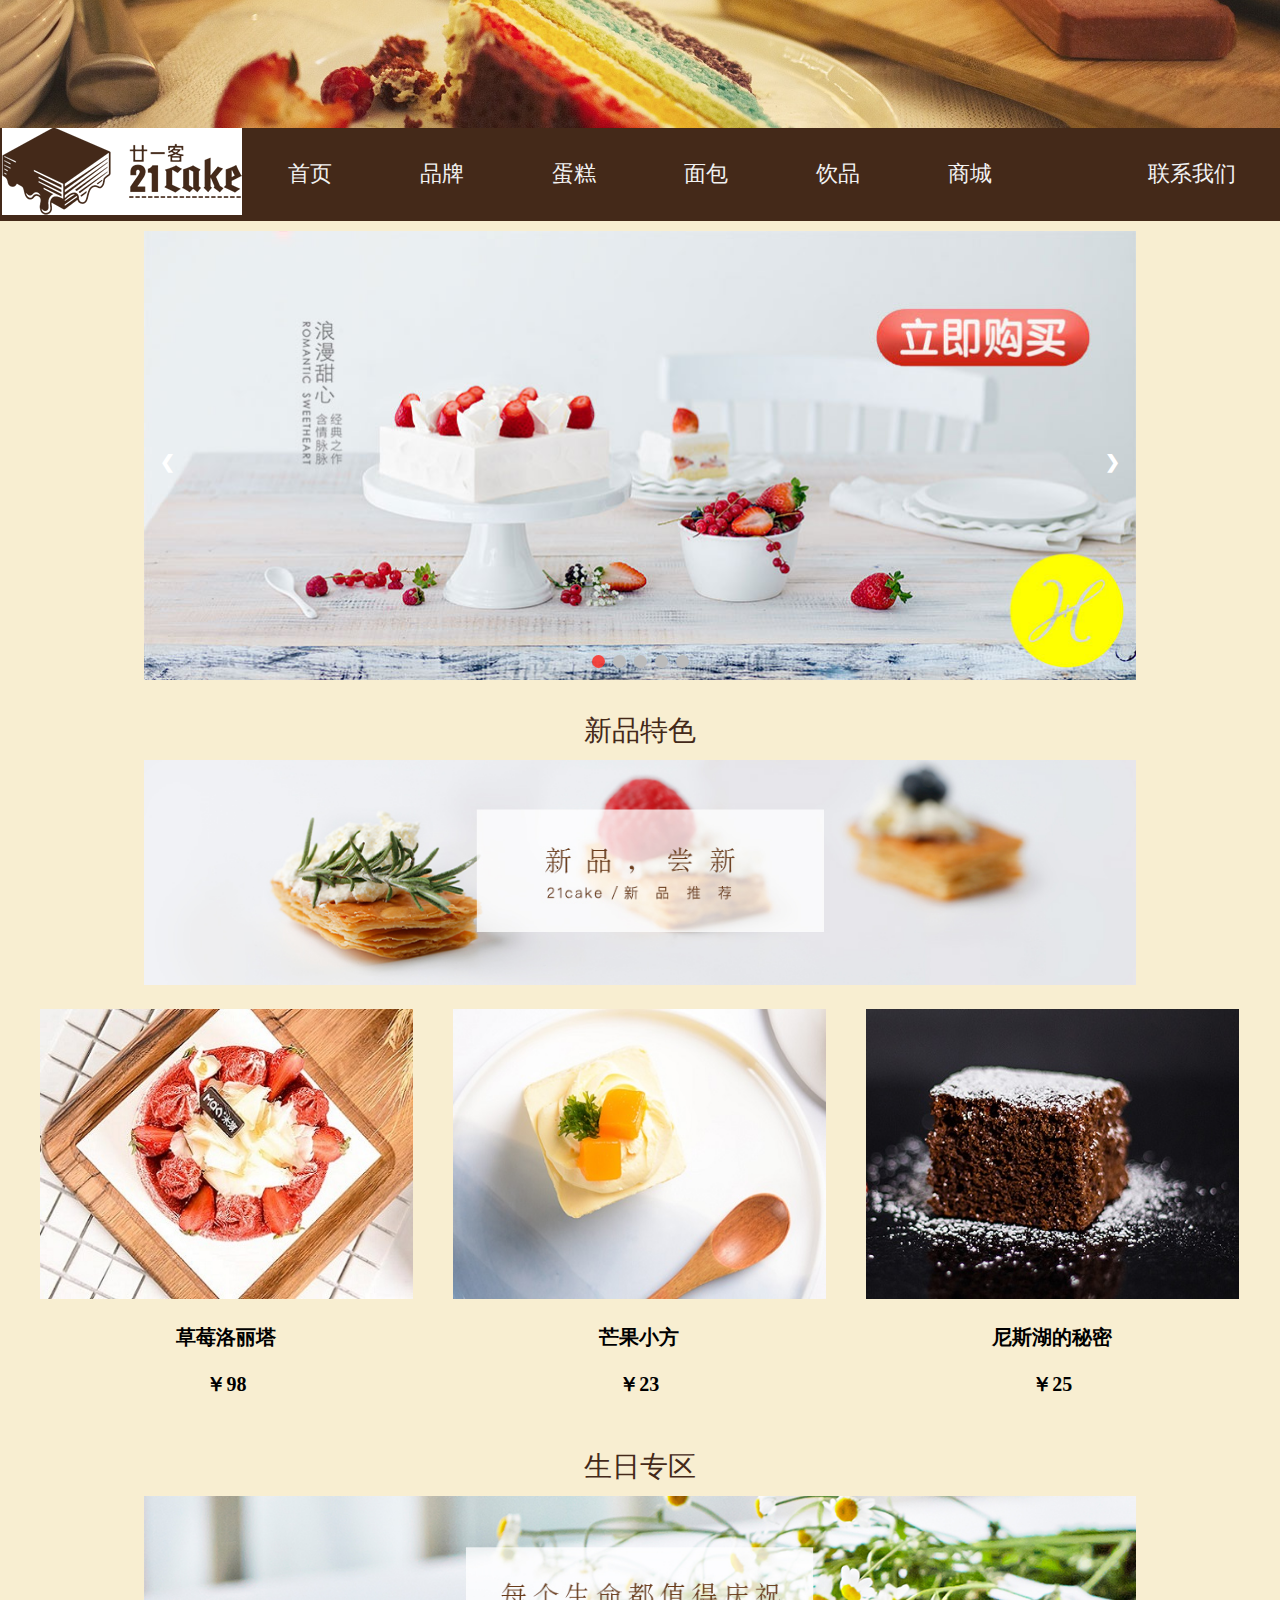
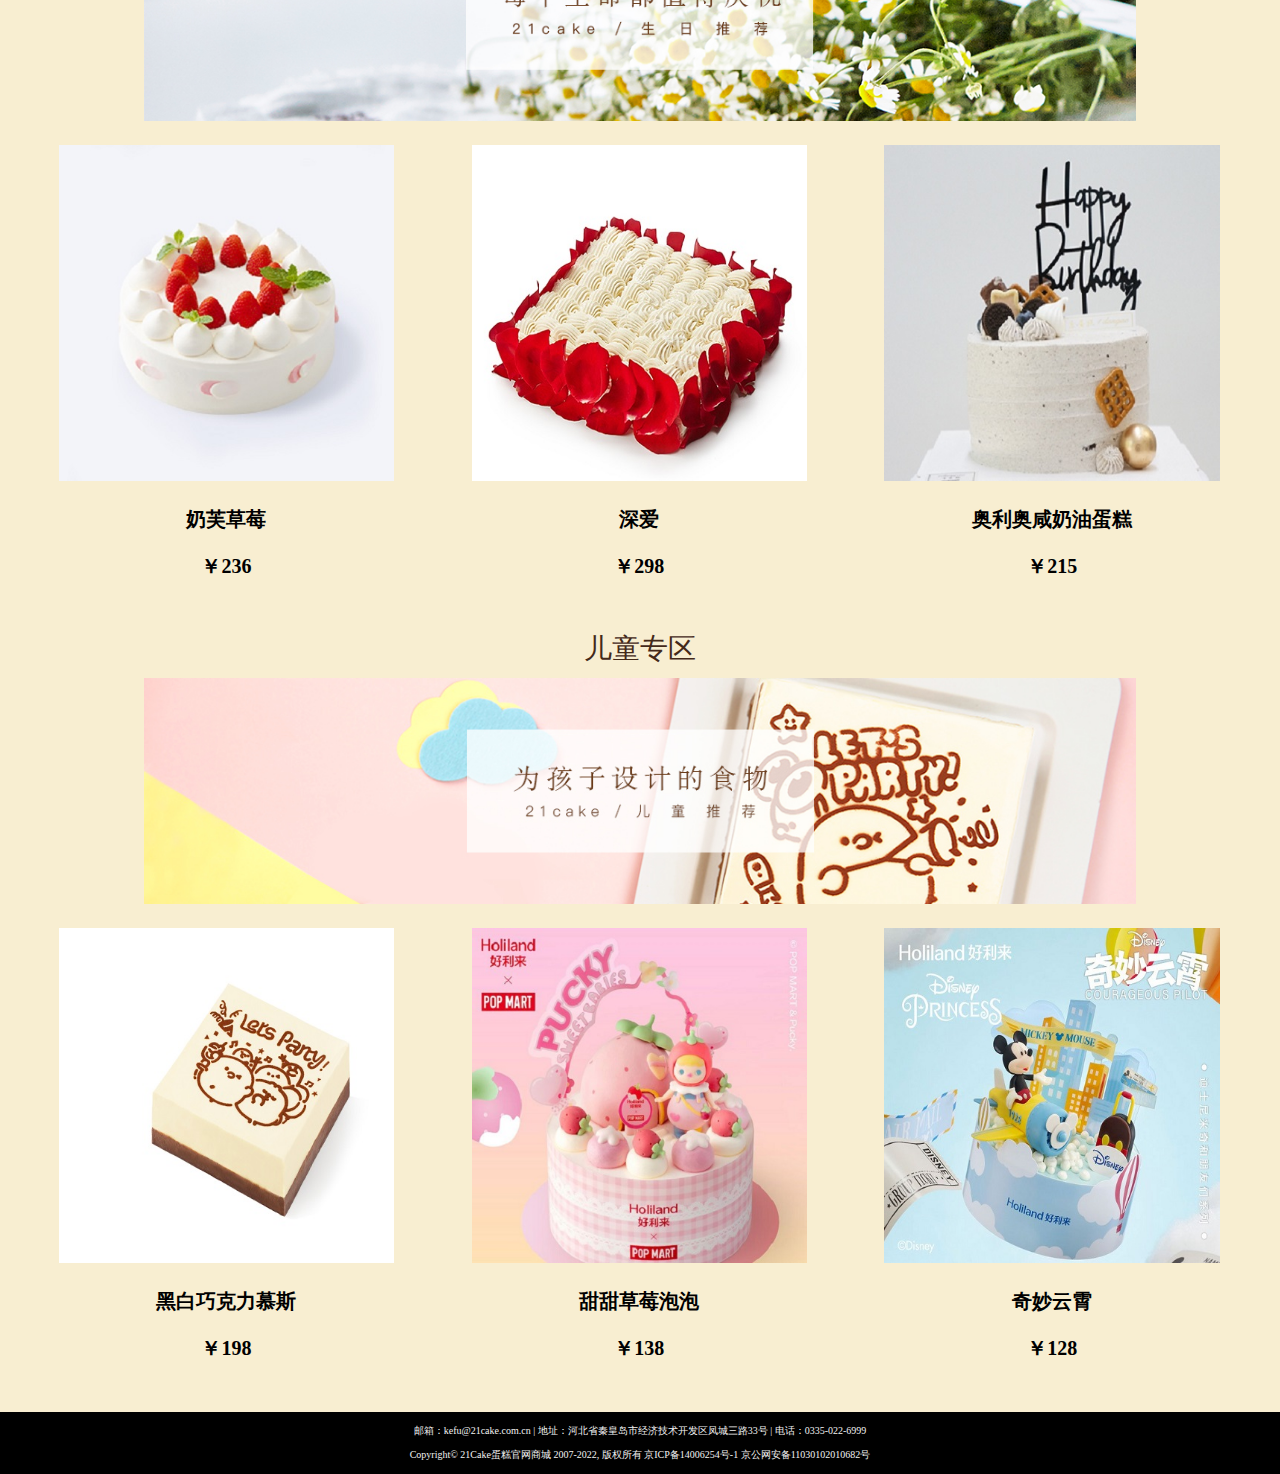
<file: src/index.html>
<!DOCTYPE html>
<html>
<head>
<meta charset="utf-8">
<title>21cake 首页</title>
<meta name="viewport" content="width=device-width, initial-scale=1">
<link rel="stylesheet" type="text/css" href="index.css">
</head>

<body>

<div class="header">
    <!--h1>头部区域</h1-->
    <img src="../img/banner0.jpg" style="width:100%;margin: -5px;">
</div>



<div class="topnav">

    <div style="float: left;">
    <a href="#"><img src="../img/logo.jpg" style=" margin: -36px -42px;"></a>
    </div>

    <div style="float: left;">
    <a href="#">首页</a>
    <a href="pinpai.html">品牌</a>
    <a href="dangao.html">蛋糕</a>
    <a href="mianbao.html">面包</a>
    <a href="yinpin.html">饮品</a>
    <a href="https://mall.jd.com/index-34002.html" target="_blank">商城</a>
    </div>

    <div style="float: right;">
    <a href="lianxi.html">联系我们</a>
    </div>
</div>
	


<div class="main">
 
    <div class="slideshow-container">  
        <div class="mySlides fade" >
            <img src="..\img\banner\111.jpg" style="width:100%">
        </div>

        <div class="mySlides fade" >
            <img src="..\img\banner\222.jpg" style="width:100%">
        </div>

        <div class="mySlides fade" >
            <img src="..\img\banner\333.jpg" style="width:100%">
        </div>

        <div class="mySlides fade" >
            <img src="..\img\banner\444.jpg" style="width:100%">
        </div>

        <div class="mySlides fade" >
            <img src="..\img\banner\555.jpg" style="width:100%">
        </div>

        <a class="prev" onclick="plusSlides(-1)">❮</a>
        <a class="next" onclick="plusSlides(1)">❯</a>
    </div>

    <div style="text-align:center">
        <span class="dot"></span>
        <span class="dot"></span>
        <span class="dot"></span>
        <span class="dot"></span>
        <span class="dot active"></span>
    </div>

    <script src="index.js"></script>

    
    <div class="bankuai">
        <a href="https://mall.jd.com/index-34002.html">新品特色</a>
    </div>
    <div class="tuli">
        <img src="..\img\newprdt\xinpin.jpg" style="width:100%">
    </div>

    <div class="prdtclmns">
        <ul class="price">
            <li><img src="..\img\newprdt\caomei.jpg" style="width:100%"></li>
            <li><p>草莓洛丽塔</p></li>
            <li><p>￥98</p></li>
         </ul>
    </div>

    <div class="prdtclmns">
        <ul class="price">
            <li><img src="..\img\newprdt\mangguo.jpg" style="width:100%"></li>
            <li><p>芒果小方</p></li>
            <li><p>￥23</p></li>
        </ul>
    </div>

    <div class="prdtclmns">
        <ul class="price">
            <li><img src="..\img\newprdt\heiqiao.jpg" style="width:100%"></li>
            <li><p>尼斯湖的秘密</p></li>
            <li><p>￥25</p></li>
        </ul>
    </div>
        

    <div class="bankuai">
        <a href="https://mall.jd.com/index-34002.html">生日专区</a>
    </div>
    <div class="tuli">
        <img src="..\img\birth\shengri.jpg" style="width:100%">
    </div>

    <div class="prdtclmns">
        <ul class="price">
            <li><img src="..\img\birth\naifu.jpg" style="width:90%"></li>
            <li><p>奶芙草莓</p></li>
            <li><p>￥236</p></li>
        </ul>
    </div>

    <div class="prdtclmns">
        <ul class="price">
            <li><img src="..\img\birth\shenai.jpg" style="width:90%"></li>
            <li><p>深爱</p></li>
            <li><p>￥298</p></li>
        </ul>
    </div>

    <div class="prdtclmns">
        <ul class="price">
            <li><img src="..\img\birth\aoliao.jpg" style="width:90%"></li>
            <li><p>奥利奥咸奶油蛋糕</p></li>
            <li><p>￥215</p></li>
        </ul>
    </div>

    
    <div class="bankuai">
        <a href="https://mall.jd.com/index-34002.html">儿童专区</a>
    </div>
    <div class="tuli">
        <img src="..\img\children\ertong.jpg" style="width:100%">
    </div>

    <div class="prdtclmns">
        <ul class="price">
            <li><img src="..\img\children\musi.jpg" style="width:90%"></li>
            <li><p>黑白巧克力慕斯</p></li>
            <li><p>￥198</p></li>
        </ul>
    </div>

    <div class="prdtclmns">
        <ul class="price">
            <li><img src="..\img\children\paopao.jpg" style="width:90%"></li>
            <li><p>甜甜草莓泡泡</p></li>
            <li><p>￥138</p></li>
        </ul>
    </div>

    <div class="prdtclmns">
        <ul class="price">
            <li><img src="..\img\children\miqi.jpg" style="width:90%"></li>
            <li><p>奇妙云霄</p></li>
            <li><p>￥128</p></li>
        </ul>
    </div>
    <div style="clear: both;"></div>

</div>
  


<div class="footer">
    <p>邮箱：kefu@21cake.com.cn    |   
        地址：河北省秦皇岛市经济技术开发区凤城三路33号    |   
        电话：0335-022-6999
    </p>
    <p>
        Copyright© 21Cake蛋糕官网商城 2007-2022, 版权所有
        <a href="https://beian.miit.gov.cn" target="_blank">京ICP备14006254号-1</a>
        <a href="https://www.beian.gov.cn/portal/registerSystemInfo?recordcode=11030102010682" target="_blank">京公网安备11030102010682号</a>    
    </p>

</div>
  
</body>
</html>
</file>
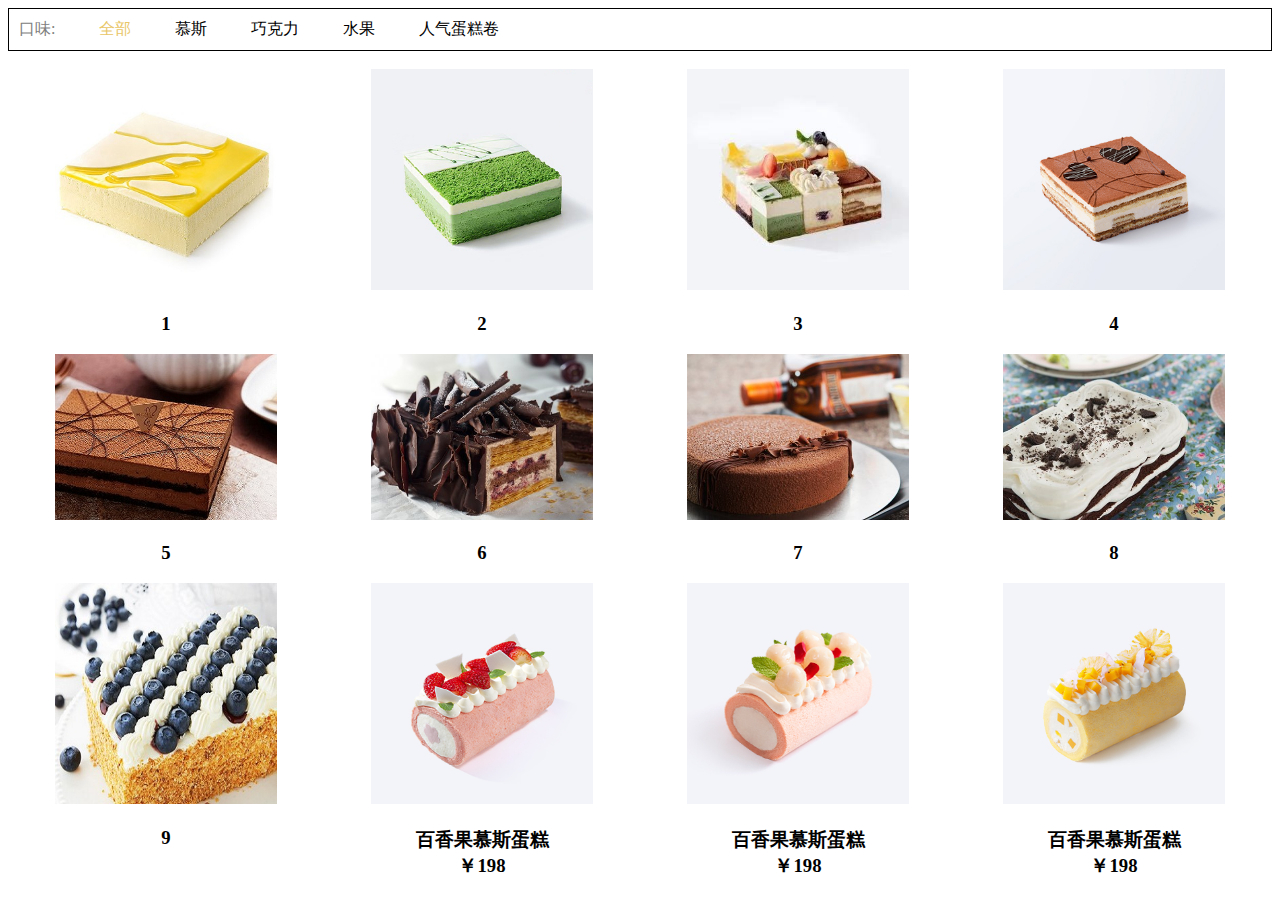
<file: src/box.html>
<!DOCTYPE html>
<html>
<head>
<meta charset="utf-8">
<title>21cake</title>
<meta name="viewport" content="width=device-width, initial-scale=1">
<link rel="stylesheet" type="text/css" href="box.css">

<script src="jquery-3.6.1.js"></script>
<script>
  $(document).ready(function(){
    $("#showAll").click(function(){
        $("div").show();
        $("a").attr("style","color:black");
        $("#showAll").attr("style","color:rgba(233, 198, 102)");
    });
    $("#Mus").click(function(){
        $(".mus").show();
        $(".chok, .frut, .cak").hide();
        $("a").attr("style","color:black");
        $("#Mus").attr("style","color:rgba(233, 198, 102)");
    });
    $("#Chok").click(function(){
      $(".chok").show();
      $(".mus, .frut, .cak").hide();
      $("a").attr("style","color:black");
      $("#Chok").attr("style","color:rgba(233, 198, 102)");
    });
    $("#Frut").click(function(){
        $(".frut").show();
        $(".chok, .mus, .cak").hide();
        $("a").attr("style","color:black");
        $("#Frut").attr("style","color:rgba(233, 198, 102)");
    });
    $("#Cak").click(function(){
        $(".cak").show();
        $(".chok, .frut, .mus").hide();
        $("a").attr("style","color:black");
        $("#Cak").attr("style","color:rgba(233, 198, 102)");
    });

  });
</script>

</head>


<body>

  <dl class="aa">
    <dt style="color:grey">口味:</dt>
    <dd>
      <a id="showAll" style="color:rgba(233, 198, 102)">全部</a>
    </dd>
    <dd>
      <a id="Mus">慕斯</a>
    </dd>
    <dd>
      <a id="Chok">巧克力</a>
    </dd>  
    <dd>
      <a id="Frut">水果</a>
    </dd>
    <dd>
      <a id="Cak">人气蛋糕卷</a>
    </dd>

  </dl>

      <br>
  
        <div class="mus clm">
            <img src="../img/dangao/musi/baixiangguo.jpg" style="width:70%">
            <h3>1</h3>
        </div>
        
 

        <div class="mus clm">
            <img src="../img/dangao/musi/cha.jpg" style="width:70%">
            <h3>2</h3>
        </div>


        <div class="mus clm">
            <img src="../img/dangao/musi/huanyou.jpg" style="width:70%">
            <h3>3</h3>
        </div>


        <div class="mus clm">
            <img src="../img/dangao/musi/tila.jpg" style="width:70%">
            <h3>4</h3>
        </div>



        <div class="chok clm">
            <img src="../img/dangao/qiaokeli/heilan.jpg" style="width:70%">
            <h3>5</h3>
        </div>


        <div class="chok clm">
            <img src="../img/dangao/qiaokeli/heisenlin.jpg" style="width:70%">
            <h3>6</h3>
        </div>


        <div class="chok clm">
            <img src="../img/dangao/qiaokeli/keke.jpg" style="width:70%">
            <h3>7</h3>
        </div>


        <div class="chok clm">
            <img src="../img/dangao/qiaokeli/tianshi.jpg" style="width:70%">
            <h3>8</h3>
        </div>



        <div class="frut clm">
            <img src="../img/dangao/shuiguo/lanmei.jpg" style="width:70%">
            <h3>9</h3>
        </div>

        <div class="cak clm">
          <img src="../img/dangao/juanjuan/chun.jpg"style="width:70%">
          <h3>百香果慕斯蛋糕<br>￥198</h3>
          
      </div>


      <div class="cak clm">
          <img src="../img/dangao/juanjuan/meigui.jpg" style="width:70%">
          <h3>百香果慕斯蛋糕<br>￥198</h3>
      </div>


      <div class="cak clm">
          <img src="../img/dangao/juanjuan/yang.jpg" style="width:70%">
          <h3>百香果慕斯蛋糕<br>￥198</h3>
      </div>
 




    
   
  
</body>
</html>
</file>
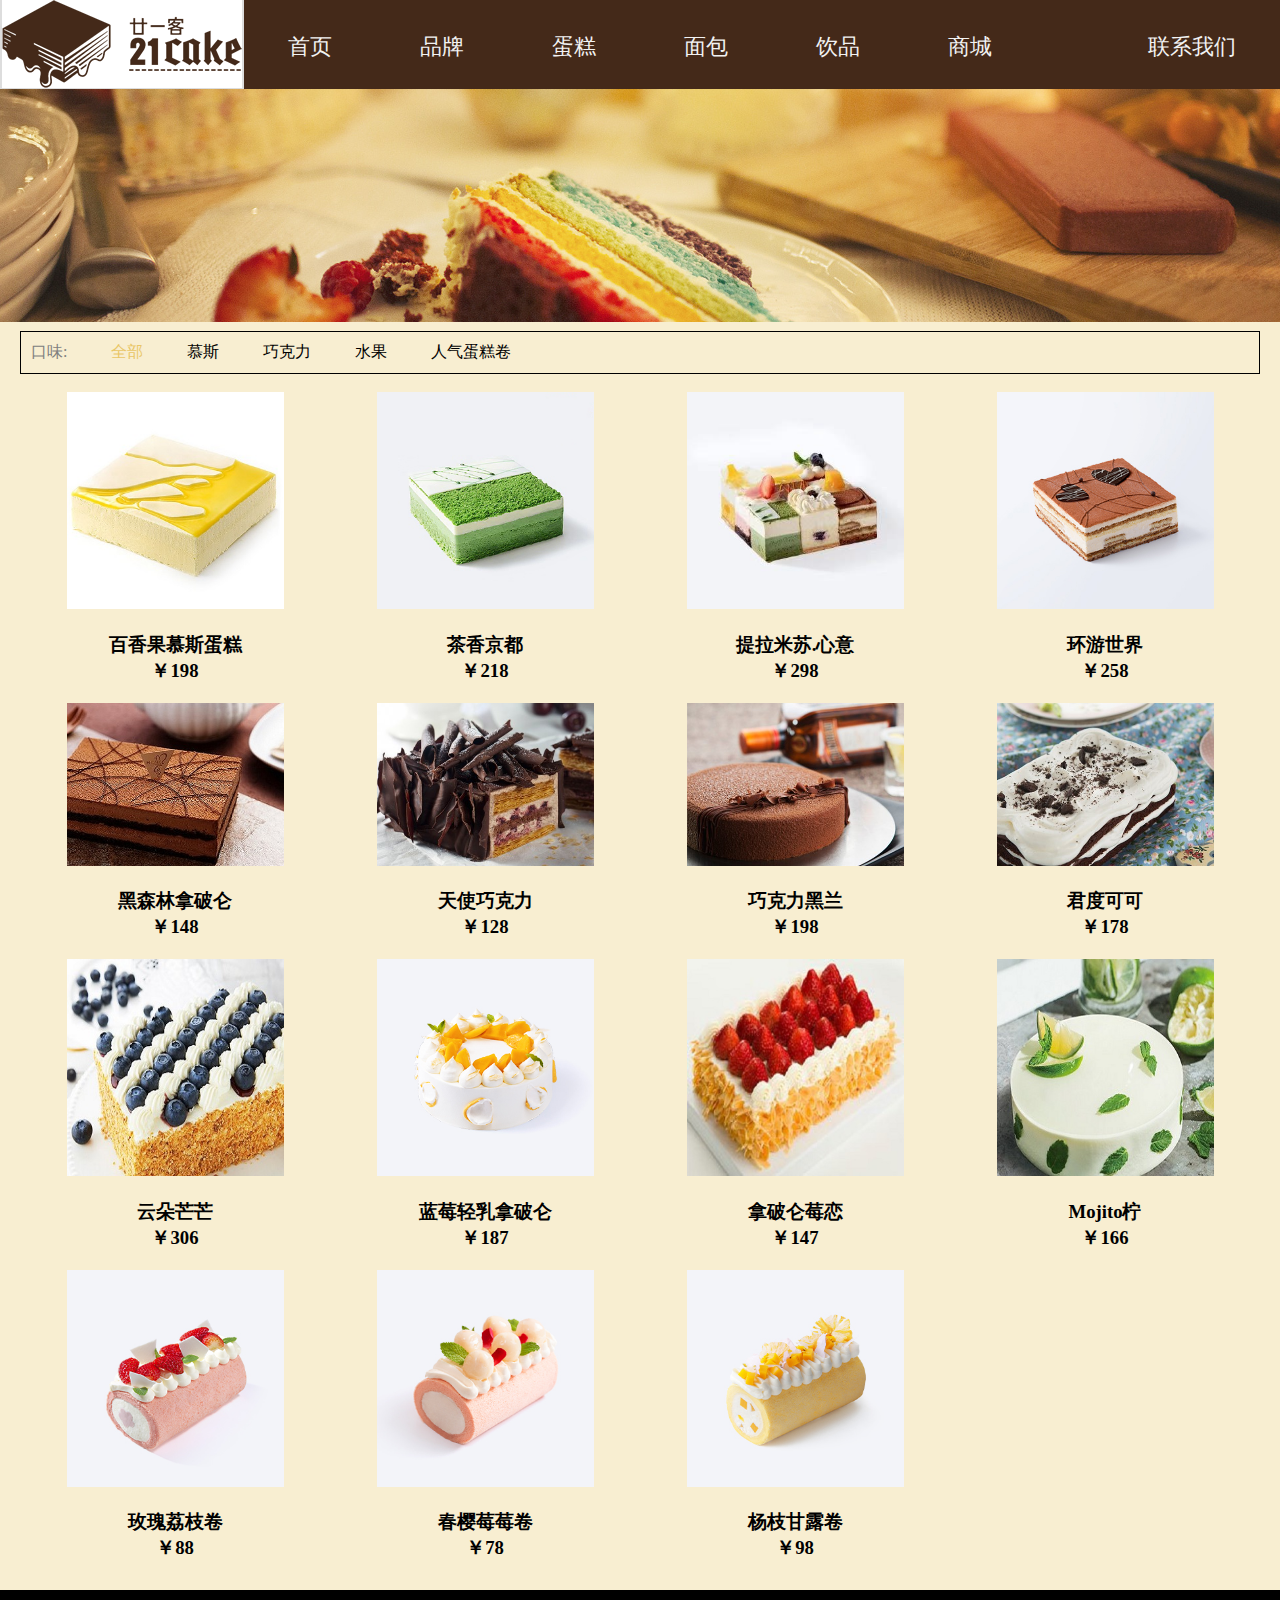
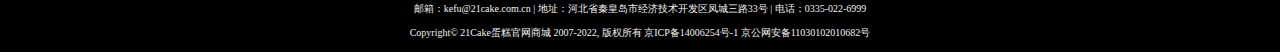
<file: src/dangao.html>
<!DOCTYPE html>
<html>
<head>
<meta charset="utf-8">
<title>21cake 蛋糕</title>
<meta name="viewport" content="width=device-width, initial-scale=1">
<link rel="stylesheet" type="text/css" href="index.css">

<script src="jquery-3.6.1.js"></script>
<script>
  $(document).ready(function(){
    $("#showAll").click(function(){
        $("div").show();
        $("#Mus,#Chok,#Frut,#Cak").attr("style","color:black");
        $("#showAll").attr("style","color:rgba(233, 198, 102)");
    });
    $("#Mus").click(function(){
        $(".mus").show();
        $(".chok, .frut, .cak").hide();
        $("#showAll,#Chok,#Frut,#Cak").attr("style","color:black");
        $("#Mus").attr("style","color:rgba(233, 198, 102)");
    });
    $("#Chok").click(function(){
      $(".chok").show();
      $(".mus, .frut, .cak").hide();
      $("#Mus,#showAll,#Frut,#Cak").attr("style","color:black");
      $("#Chok").attr("style","color:rgba(233, 198, 102)");
    });
    $("#Frut").click(function(){
        $(".frut").show();
        $(".chok, .mus, .cak").hide();
        $("#Mus,#Chok,#showAll,#Cak").attr("style","color:black");
        $("#Frut").attr("style","color:rgba(233, 198, 102)");
    });
    $("#Cak").click(function(){
        $(".cak").show();
        $(".chok, .frut, .mus").hide();
        $("#Mus,#Chok,#Frut,#showAll").attr("style","color:black");
        $("#Cak").attr("style","color:rgba(233, 198, 102)");
    });
  });
</script>
</head>

<body>
<div class="topnav">

    <div style="float: left;">
    <a href="index.html"><img src="../img/logo.jpg" style=" margin: -36px -42px;"></a>
    </div>

    <div style="float: left;">
    <a href="index.html">首页</a>
    <a href="pinpai.html">品牌</a>
    <a href="#">蛋糕</a>
    <a href="mianbao.html">面包</a>
    <a href="yinpin.html">饮品</a>
    <a href="https://mall.jd.com/index-34002.html" target="_blank">商城</a>
    </div>

    <div style="float: right;">
    <a href="lianxi.html">联系我们</a>
    </div>
</div>

<div class="header">
    <!--h1>头部区域</h1-->
    <img src="../img/banner.jpg" style="width:100%;margin: -5px;">
</div>	


<div class="main">
    <div class="dangao">
        <dl>
            <dt style="color:grey">口味:</dt>
            <dd>
              <a id="showAll" style="color:rgba(233, 198, 102)">全部</a>
            </dd>
            <dd>
              <a id="Mus">慕斯</a>
            </dd>
            <dd>
              <a id="Chok">巧克力</a>
            </dd>  
            <dd>
              <a id="Frut">水果</a>
            </dd>
            <dd>
              <a id="Cak">人气蛋糕卷</a>
            </dd>
        </dl>

        <br>
  
        <div class="mus clm">
            <img src="../img/dangao/musi/baixiangguo.jpg" style="width:70%">
            <h3>百香果慕斯蛋糕<br>￥198</h3>
        </div>
        <div class="mus clm">
            <img src="../img/dangao/musi/cha.jpg" style="width:70%">
            <h3>茶香京都<br>￥218</h3>
        </div>
        <div class="mus clm">
            <img src="../img/dangao/musi/huanyou.jpg" style="width:70%">
            <h3>提拉米苏.心意<br>￥298</h3>
        </div>
        <div class="mus clm">
            <img src="../img/dangao/musi/tila.jpg" style="width:70%">
            <h3>环游世界<br>￥258</h3>
        </div>

        <div class="chok clm">
            <img src="../img/dangao/qiaokeli/heilan.jpg" style="width:70%">
            <h3>黑森林拿破仑<br>￥148</h3>
        </div>
        <div class="chok clm">
            <img src="../img/dangao/qiaokeli/heisenlin.jpg" style="width:70%">
            <h3>天使巧克力<br>￥128</h3>
        </div>
        <div class="chok clm">
            <img src="../img/dangao/qiaokeli/keke.jpg" style="width:70%">
            <h3>巧克力黑兰<br>￥198</h3>
        </div>
        <div class="chok clm">
            <img src="../img/dangao/qiaokeli/tianshi.jpg" style="width:70%">
            <h3>君度可可<br>￥178</h3>
        </div>


        <div class="frut clm">
            <img src="../img/dangao/shuiguo/lanmei.jpg" style="width:70%">
            <h3>云朵芒芒<br>￥306</h3>
        </div>
        <div class="frut clm">
            <img src="../img/dangao/shuiguo/mang.jpg" style="width:70%">
            <h3>蓝莓轻乳拿破仑<br>￥187</h3>
        </div>
        <div class="frut clm">
            <img src="../img/dangao/shuiguo/mei.jpg" style="width:70%">
            <h3>拿破仑莓恋<br>￥147</h3>
        </div>
        <div class="frut clm">
            <img src="../img/dangao/shuiguo/ning.jpg" style="width:70%">
            <h3>Mojito柠<br>￥166</h3>
        </div>

        <div class="cak clm">
          <img src="../img/dangao/juanjuan/chun.jpg"style="width:70%">
          <h3>玫瑰荔枝卷<br>￥88</h3>       
      </div>
      <div class="cak clm">
          <img src="../img/dangao/juanjuan/meigui.jpg" style="width:70%">
          <h3>春樱莓莓卷<br>￥78</h3>
      </div>
      <div class="cak clm">
          <img src="../img/dangao/juanjuan/yang.jpg" style="width:70%">
          <h3>杨枝甘露卷<br>￥98</h3>
      </div>

      <div style="clear: both;"></div>
    

    </div>
</div>
  


<div class="footer">
    <p>邮箱：kefu@21cake.com.cn    |   
        地址：河北省秦皇岛市经济技术开发区凤城三路33号    |   
        电话：0335-022-6999
    </p>
    <p>
        Copyright© 21Cake蛋糕官网商城 2007-2022, 版权所有
        <a href="https://beian.miit.gov.cn" target="_blank">京ICP备14006254号-1</a>
        <a href="https://www.beian.gov.cn/portal/registerSystemInfo?recordcode=11030102010682" target="_blank">京公网安备11030102010682号</a>    
    </p>

</div>
  
</body>
</html>
</file>
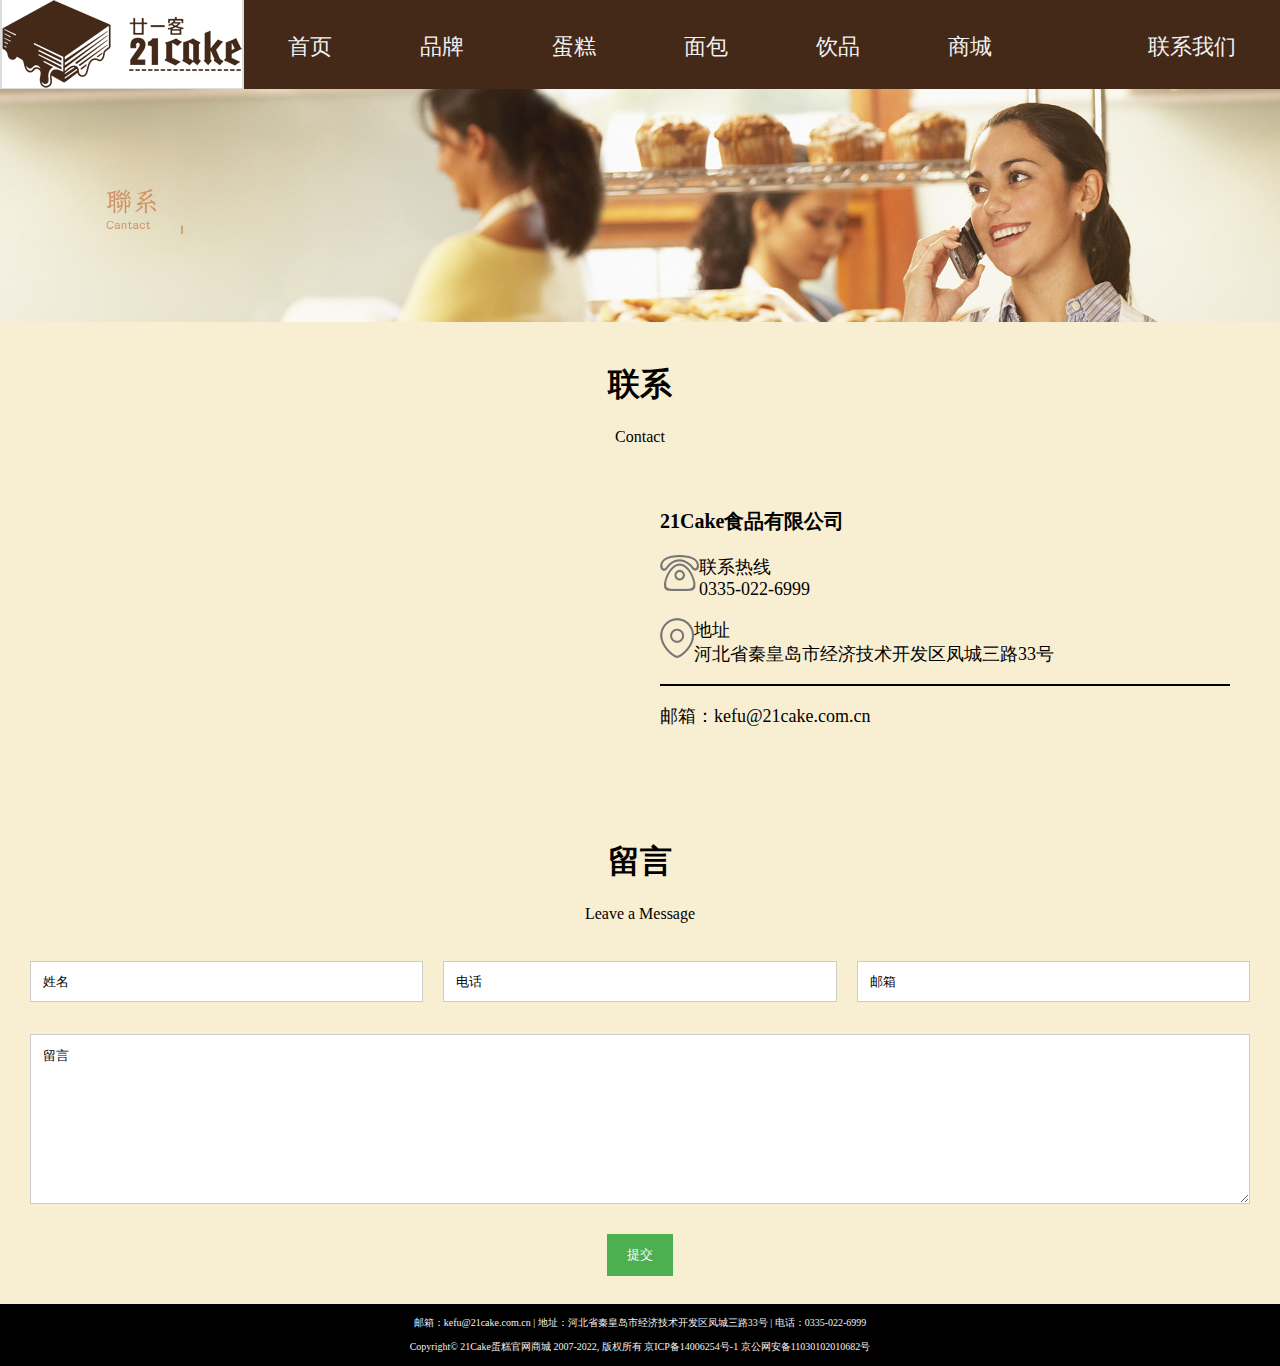
<file: src/lianxi.html>
<!DOCTYPE html>
<html>
<head>
<meta charset="utf-8">
<title>21cake 联系我们</title>
<meta name="viewport" content="width=device-width, initial-scale=1">
<link rel="stylesheet" type="text/css" href="index.css">
</head>

<body>
<div class="topnav">

    <div style="float: left;">
    <a href="index.html"><img src="../img/logo.jpg" style=" margin: -36px -42px;"></a>
    </div>

    <div style="float: left;">
    <a href="index.html">首页</a>
    <a href="pinpai.html">品牌</a>
    <a href="dangao.html">蛋糕</a>
    <a href="mianbao.html">面包</a>
    <a href="yinpin.html">饮品</a>
    <a href="https://mall.jd.com/index-34002.html" target="_blank">商城</a>
    </div>

    <div style="float: right;">
    <a href="#">联系我们</a>
    </div>
</div>

<div class="header">
    <!--h1>头部区域</h1-->
    <img src="../img/banner2.jpg" style="width:100%;margin: -5px;">
</div>	


<div class="main">

    <div class="containerlx">
        <div style="text-align:center">
          <h1>联系</h1>
          <p>Contact</p>
        </div>
        <div class="rowlx">
            <div class="columnlx">
                <div id="allmap" style="width: 100%;height: 300px;"></div>
                <!-- 加载地图JSAPI脚本 -->
                <script src="https://webapi.amap.com/maps?v=2.0&key=662e10c2d7072014748c7b253e4394d5"></script>
                <script>
                  var map = new AMap.Map('allmap', {
                  viewMode: '2D', // 默认使用 2D 模式，如果希望使用带有俯仰角的 3D 模式，请设置 viewMode: '3D',
                  zoom:14.5, //初始化地图层级
                  center: [119.548598,39.923731] //初始化地图中心点
                  });
                </script>
            </div>
  
            <div class="columnlx" style="font-size: 18px">
                <p style="font-size: 20px"><b>21Cake食品有限公司</b></p>
                <div>
                    <img src="../img/lianxi/icon1.jpg" style="float: left;">
                    <p>联系热线<br>0335-022-6999</p>
                </div>
                <div >
                    <img src="../img/lianxi/icon2.jpg" style="float: left;">
                    <p>地址<br>河北省秦皇岛市经济技术开发区凤城三路33号</p>
                </div>
                <hr color="black">
                <p>邮箱：kefu@21cake.com.cn</p>
            </div>
        </div>
    </div>
    <div style="text-align:center">
        <h1>留言</h1>
        <p>Leave a Message</p>
    </div>

  
    <form action="/action_page.php">
        <div class="columnf">        
            <!--label for="name">姓名</label-->
            <input type="text" id="fname" name="name" placeholder="姓名">
        </div>

        <div class="columnf">        
            <!--label for="phone">电话</label-->
            <input type="text" id="phone" name="phone" placeholder="电话">
        </div>
        
        <div class="columnf">        
            <!--label for="mail">邮箱</label-->
            <input type="text" id="mail" name="mail" placeholder="邮箱">
        </div>

        <div style="padding: 10px;">        
            <!--label for="subject">留言</label-->
            <textarea id="subject" name="subject" placeholder="留言" style="height:170px"></textarea>
        </div>
        <div style="display: flex;justify-content: center;align-items: center;">
            <input type="submit" value="提交">
        </div>
        <br>
        

    </form>
 

</div>
  


<div class="footer">
    <p>邮箱：kefu@21cake.com.cn    |   
        地址：河北省秦皇岛市经济技术开发区凤城三路33号    |   
        电话：0335-022-6999
    </p>
    <p>
        Copyright© 21Cake蛋糕官网商城 2007-2022, 版权所有
        <a href="https://beian.miit.gov.cn" target="_blank">京ICP备14006254号-1</a>
        <a href="https://www.beian.gov.cn/portal/registerSystemInfo?recordcode=11030102010682" target="_blank">京公网安备11030102010682号</a>    
    </p>

</div>
  
</body>
</html>
</file>
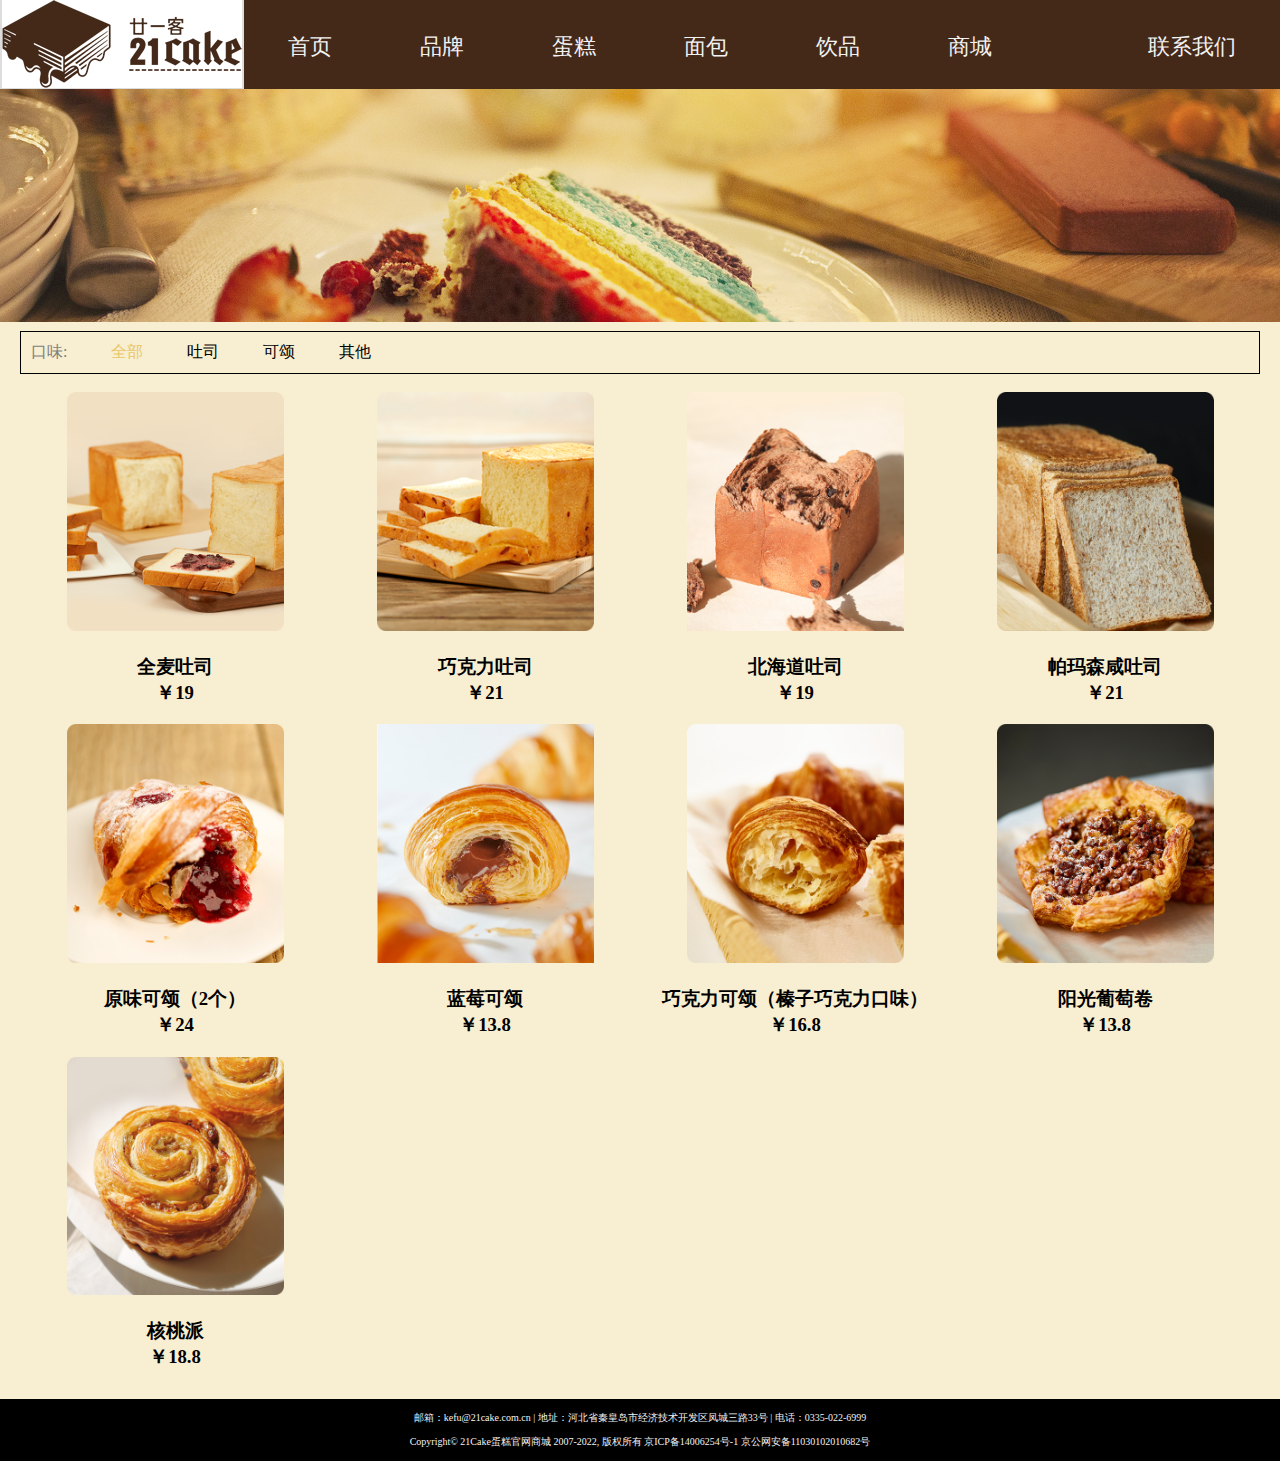
<file: src/mianbao.html>
<!DOCTYPE html>
<html>
<head>
<meta charset="utf-8">
<title>21cake 面包</title>
<meta name="viewport" content="width=device-width, initial-scale=1">
<link rel="stylesheet" type="text/css" href="index.css">

<script src="jquery-3.6.1.js"></script>
<script>
  $(document).ready(function(){
    $("#showAll").click(function(){
        $("div").show();
        $("#Tus,#Kes,#Qita").attr("style","color:black");
        $("#showAll").attr("style","color:rgba(233, 198, 102)");
    });
    $("#Kes").click(function(){
        $(".kes").show();
        $(".tus, .qita").hide();
        $("#showAll,#Tus,#Qita").attr("style","color:black");
        $("#Kes").attr("style","color:rgba(233, 198, 102)");
    });
    $("#Tus").click(function(){
      $(".tus").show();
      $(".kes, .qita").hide();
      $("#Kes,#showAll,#Qita").attr("style","color:black");
      $("#Tus").attr("style","color:rgba(233, 198, 102)");
    });
    $("#Qita").click(function(){
        $(".qita").show();
        $(".tus, .kes").hide();
        $("#Tus,#Kes,#showAll").attr("style","color:black");
        $("#Qita").attr("style","color:rgba(233, 198, 102)");
    });
  });
</script>
</head>

<body>
<div class="topnav">

    <div style="float: left;">
    <a href="index.html"><img src="../img/logo.jpg" style=" margin: -36px -42px;"></a>
    </div>

    <div style="float: left;">
    <a href="index.html">首页</a>
    <a href="pinpai.html">品牌</a>
    <a href="dangao.html">蛋糕</a>
    <a href="#">面包</a>
    <a href="yinpin.html">饮品</a>
    <a href="https://mall.jd.com/index-34002.html" target="_blank">商城</a>
    </div>

    <div style="float: right;">
    <a href="lianxi.html">联系我们</a>
    </div>
</div>

<div class="header">
    <!--h1>头部区域</h1-->
    <img src="../img/banner.jpg" style="width:100%;margin: -5px;">
</div>	


<div class="main">
    <div class="dangao">
        <dl>
            <dt style="color:grey">口味:</dt>
            <dd>
              <a id="showAll" style="color:rgba(233, 198, 102)">全部</a>
            </dd>
            <dd>
              <a id="Tus">吐司</a>
            </dd>
            <dd>
              <a id="Kes">可颂</a>
            </dd>  
            <dd>
              <a id="Qita">其他</a>
            </dd>
        </dl>

        <br>

        <div class="tus clm">
            <img src="../img/mianbao/tusi/bei.jpg" style="width:70%">
            <h3>全麦吐司<br>￥19</h3>
        </div>
        <div class="tus clm">
            <img src="../img/mianbao/tusi/pa.jpg" style="width:70%">
            <h3>巧克力吐司<br>￥21</h3>
        </div>
        <div class="tus clm">
            <img src="../img/mianbao/tusi/qiao.jpg" style="width:70%">
            <h3>北海道吐司<br>￥19</h3>
        </div>
        <div class="tus clm">
            <img src="../img/mianbao/tusi/quanmai.jpg" style="width:70%">
            <h3>帕玛森咸吐司<br>￥21</h3>
        </div>
       
        <div class="kes clm">
            <img src="../img/mianbao/kesong/lanmei.jpg" style="width:70%">
            <h3>原味可颂（2个）<br>￥24</h3>
        </div>
        <div class="kes clm">
            <img src="../img/mianbao/kesong/qiao.jpg" style="width:70%">
            <h3>蓝莓可颂<br>￥13.8</h3>
        </div>
        <div class="kes clm">
            <img src="../img/mianbao/kesong/yuanwei.jpg" style="width:70%">
            <h3>巧克力可颂（榛子巧克力口味）<br>￥16.8</h3>
        </div>
        <div class="qita clm">
            <img src="../img/mianbao/qita/hetao.jpg" style="width:70%">
            <h3>阳光葡萄卷<br>￥13.8</h3>
        </div>
        <div class="qita clm">
            <img src="../img/mianbao/qita/putao.jpg" style="width:70%">
            <h3>核桃派<br>￥18.8</h3>
        </div>

        <div style="clear: both;"></div>
    

    </div>
</div>
  


<div class="footer">
    <p>邮箱：kefu@21cake.com.cn    |   
        地址：河北省秦皇岛市经济技术开发区凤城三路33号    |   
        电话：0335-022-6999
    </p>
    <p>
        Copyright© 21Cake蛋糕官网商城 2007-2022, 版权所有
        <a href="https://beian.miit.gov.cn" target="_blank">京ICP备14006254号-1</a>
        <a href="https://www.beian.gov.cn/portal/registerSystemInfo?recordcode=11030102010682" target="_blank">京公网安备11030102010682号</a>    
    </p>

</div>
  
</body>
</html>
</file>
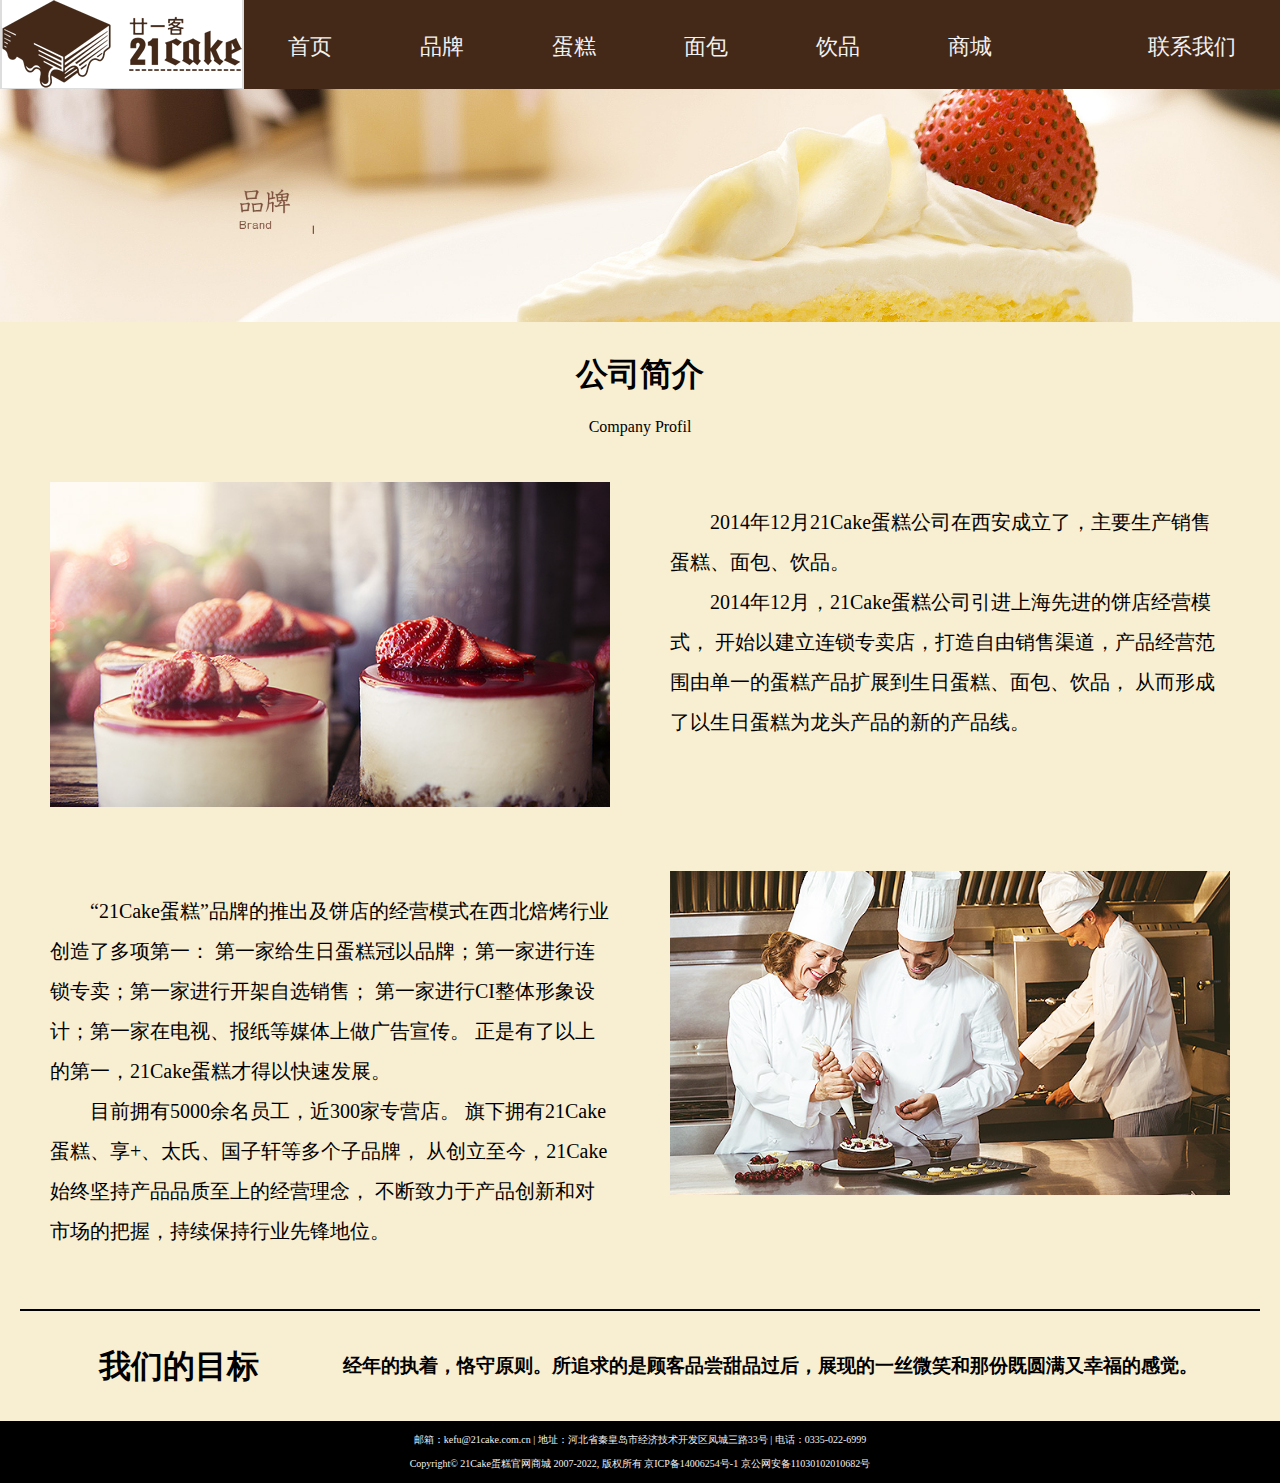
<file: src/pinpai.html>
<!DOCTYPE html>
<html>
<head>
<meta charset="utf-8">
<title>21cake 品牌</title>
<meta name="viewport" content="width=device-width, initial-scale=1">
<link rel="stylesheet" type="text/css" href="index.css">
</head>

<body>
<div class="topnav">

    <div style="float: left;">
    <a href="index.html"><img src="../img/logo.jpg" style=" margin: -36px -42px;"></a>
    </div>

    <div style="float: left;">
    <a href="index.html">首页</a>
    <a href="#">品牌</a>
    <a href="dangao.html">蛋糕</a>
    <a href="mianbao.html">面包</a>
    <a href="yinpin.html">饮品</a>
    <a href="https://mall.jd.com/index-34002.html" target="_blank">商城</a>
    </div>

    <div style="float: right;">
    <a href="lianxi.html">联系我们</a>
    </div>
</div>

<div class="header">
    <!--h1>头部区域</h1-->
    <img src="../img/pinpai/pinpai.jpg" style="width:100%;margin: -5px;">
</div>	


<div class="main">
    <div style="text-align:center">
        <h1>公司简介</h1>
        <p>Company Profil</p>
    </div>

    <div class="clm2">
        <img src="../img/pinpai/jianjie1.jpg" width="100%">
    </div>

    <div class="clm2">
        <p>
        &emsp;&emsp;2014年12月21Cake蛋糕公司在西安成立了，主要生产销售蛋糕、面包、饮品。
        <br>
        &emsp;&emsp;2014年12月，21Cake蛋糕公司引进上海先进的饼店经营模式，
        开始以建立连锁专卖店，打造自由销售渠道，产品经营范围由单一的蛋糕产品扩展到生日蛋糕、面包、饮品，
        从而形成了以生日蛋糕为龙头产品的新的产品线。
        </p>
    </div>

    <div style="clear: both;"></div>

    <div class="clm2">
        <p>
            &emsp;&emsp;“21Cake蛋糕”品牌的推出及饼店的经营模式在西北焙烤行业创造了多项第一：
            第一家给生日蛋糕冠以品牌；第一家进行连锁专卖；第一家进行开架自选销售；
            第一家进行CI整体形象设计；第一家在电视、报纸等媒体上做广告宣传。
            正是有了以上的第一，21Cake蛋糕才得以快速发展。
            <br>
            &emsp;&emsp;目前拥有5000余名员工，近300家专营店。
            旗下拥有21Cake蛋糕、享+、太氏、国子轩等多个子品牌，
            从创立至今，21Cake始终坚持产品品质至上的经营理念，
            不断致力于产品创新和对市场的把握，持续保持行业先锋地位。
        </p>
    </div>

    <div class="clm2">
        <img src="../img/pinpai/jianjie2.jpg" width="100%">
    </div>

    <div style="clear: both"></div>
    <hr color="black">

    <div style="padding: 5px;">
        <div class="clm">
            <h1>我们的目标</h1>
        </div>
        <div class="clm_75">
            <h3>经年的执着，恪守原则。所追求的是顾客品尝甜品过后，展现的一丝微笑和那份既圆满又幸福的感觉。</h3>
        </div>
    </div> 
    <div style="clear: both"></div>

</div>
  


<div class="footer">
    <p>邮箱：kefu@21cake.com.cn    |   
        地址：河北省秦皇岛市经济技术开发区凤城三路33号    |   
        电话：0335-022-6999
    </p>
    <p>
        Copyright© 21Cake蛋糕官网商城 2007-2022, 版权所有
        <a href="https://beian.miit.gov.cn" target="_blank">京ICP备14006254号-1</a>
        <a href="https://www.beian.gov.cn/portal/registerSystemInfo?recordcode=11030102010682" target="_blank">京公网安备11030102010682号</a>    
    </p>

</div>
  
</body>
</html>
</file>
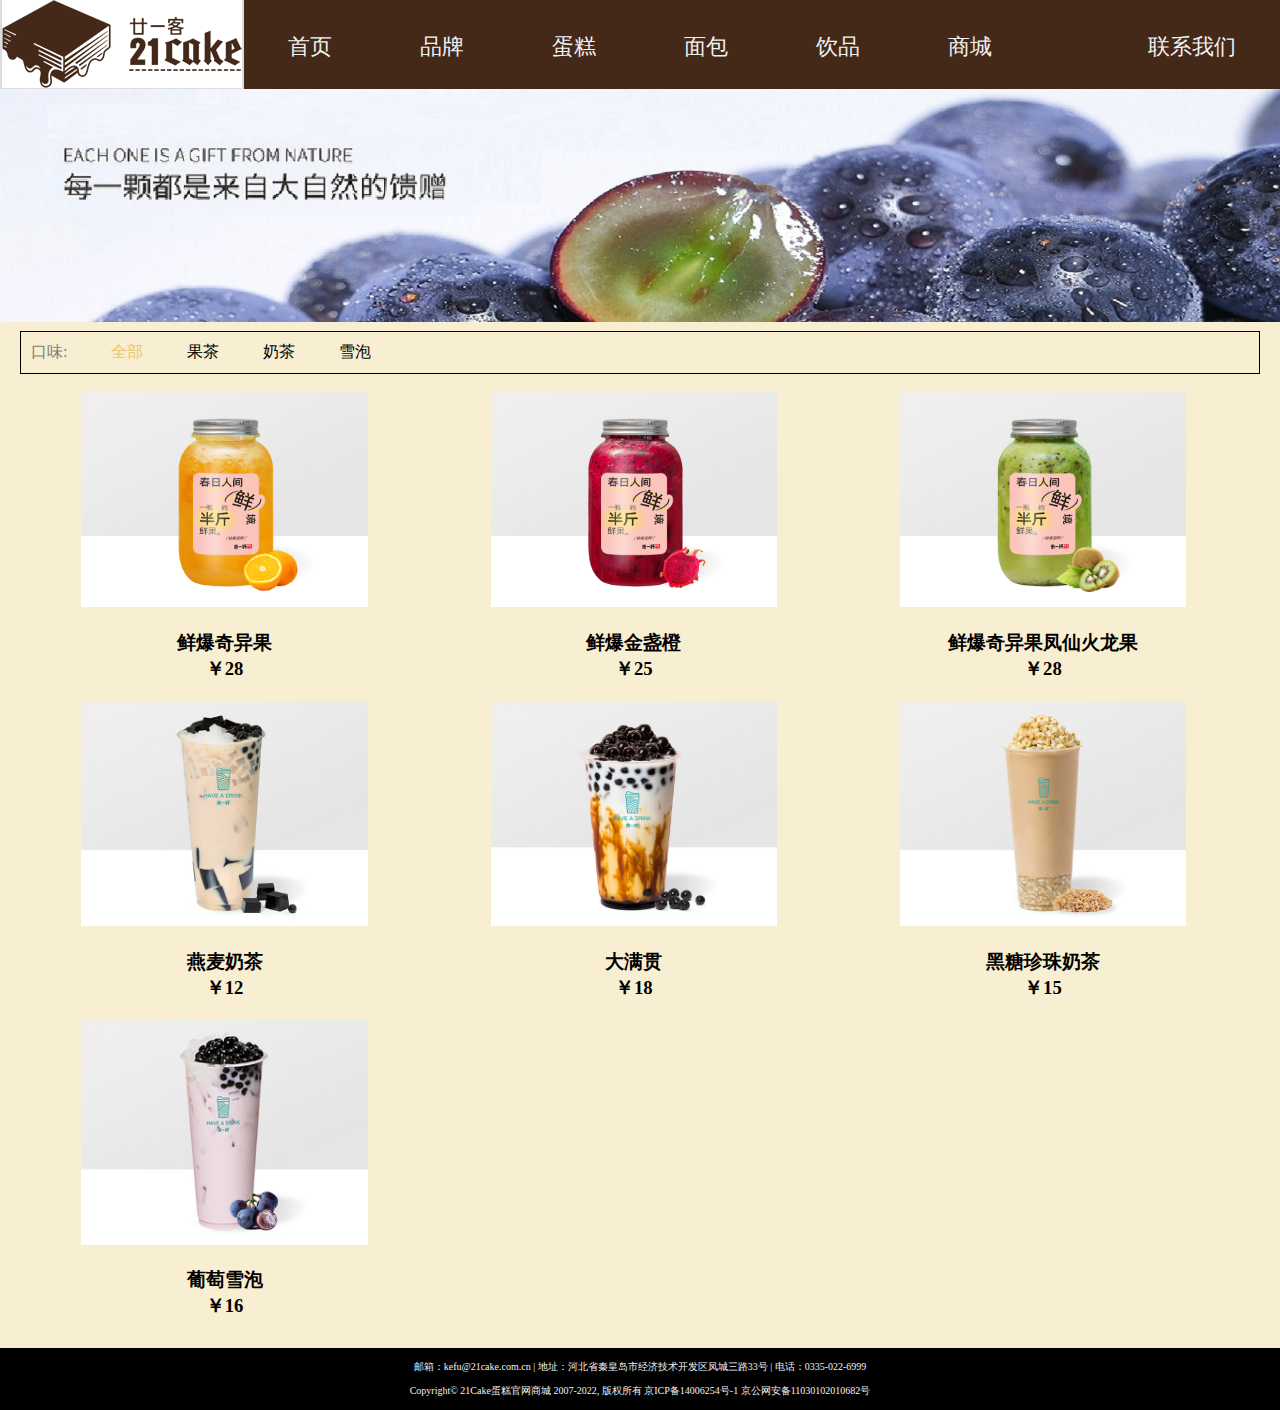
<file: src/yinpin.html>
<!DOCTYPE html>
<html>
<head>
<meta charset="utf-8">
<title>21cake 饮品</title>
<meta name="viewport" content="width=device-width, initial-scale=1">
<link rel="stylesheet" type="text/css" href="index.css">

<script src="jquery-3.6.1.js"></script>
<script>
  $(document).ready(function(){
    $("#showAll").click(function(){
        $("div").show();
        $("#Gch,#Nach,#Xup").attr("style","color:black");
        $("#showAll").attr("style","color:rgba(233, 198, 102)");
    });
    $("#Gch").click(function(){
        $(".gch").show();
        $(".nach, .xup").hide();
        $("#showAll,#Nach,#Xup").attr("style","color:black");
        $("#Gch").attr("style","color:rgba(233, 198, 102)");
    });
    $("#Nach").click(function(){
      $(".nach").show();
      $(".gch, .xup").hide();
      $("#showAll,#Gch,#Xup").attr("style","color:black");
      $("#Nach").attr("style","color:rgba(233, 198, 102)");
    });
    $("#Xup").click(function(){
        $(".xup").show();
        $(".nach, .gch").hide();
        $("#showAll,#Nach,#Gch").attr("style","color:black");
        $("#Xup").attr("style","color:rgba(233, 198, 102)");
    });

  });
</script>
</head>

<body>
<div class="topnav">

    <div style="float: left;">
    <a href="index.html"><img src="../img/logo.jpg" style=" margin: -36px -42px;"></a>
    </div>

    <div style="float: left;">
    <a href="index.html">首页</a>
    <a href="pinpai.html">品牌</a>
    <a href="dangao.html">蛋糕</a>
    <a href="mianbao.html">面包</a>
    <a href="#">饮品</a>
    <a href="https://mall.jd.com/index-34002.html" target="_blank">商城</a>
    </div>

    <div style="float: right;">
    <a href="lianxi.html">联系我们</a>
    </div>
</div>

<div class="header">
    <!--h1>头部区域</h1-->
    <img src="../img/banner1.jpg" style="width:100%;margin: -5px;">
</div>	


<div class="main">
    <div class="dangao">
        <dl>
            <dt style="color:grey">口味:</dt>
            <dd>
              <a id="showAll" style="color:rgba(233, 198, 102)">全部</a>
            </dd>
            <dd>
              <a id="Gch">果茶</a>
            </dd>
            <dd>
              <a id="Nach">奶茶</a>
            </dd>  
            <dd>
              <a id="Xup">雪泡</a>
            </dd>
        </dl>

        <br>
  
        <div class="gch clm3">
            <img src="../img/yinpin/guocha/cheng.jpg" style="width:70%">
            <h3>鲜爆奇异果<br>￥28</h3>
        </div>
        <div class="gch clm3">
            <img src="../img/yinpin/guocha/huo.jpg" style="width:70%">
            <h3>鲜爆金盏橙<br>￥25</h3>
        </div>
        <div class="gch clm3">
            <img src="../img/yinpin/guocha/qiyiguo.jpg" style="width:70%">
            <h3>鲜爆奇异果凤仙火龙果<br>￥28</h3>
        </div>
        <div class="nach clm3">
            <img src="../img/yinpin/naicha/da.jpg" style="width:70%">
            <h3>燕麦奶茶<br>￥12</h3>
        </div>
        <div class="nach clm3">
            <img src="../img/yinpin/naicha/hei.jpg" style="width:70%">
            <h3>大满贯<br>￥18</h3>
        </div>
        <div class="nach clm3">
            <img src="../img/yinpin/naicha/yanmai.jpg" style="width:70%">
            <h3>黑糖珍珠奶茶<br>￥15</h3>
        </div>

        <div class="xup clm3">
            <img src="../img/yinpin/xuepao/putao.jpg" style="width:70%">
            <h3>葡萄雪泡<br>￥16</h3>
        </div>

        <div style="clear: both;"></div>
    

    </div>
</div>
  


<div class="footer">
    <p>邮箱：kefu@21cake.com.cn    |   
        地址：河北省秦皇岛市经济技术开发区凤城三路33号    |   
        电话：0335-022-6999
    </p>
    <p>
        Copyright© 21Cake蛋糕官网商城 2007-2022, 版权所有
        <a href="https://beian.miit.gov.cn" target="_blank">京ICP备14006254号-1</a>
        <a href="https://www.beian.gov.cn/portal/registerSystemInfo?recordcode=11030102010682" target="_blank">京公网安备11030102010682号</a>    
    </p>

</div>
  
</body>
</html>
</file>
<file: src/index.css>
* {
    box-sizing: border-box;
}
  
body {
    margin: 0 ;
}
  
/* 头部样式 */
.header {
    background-color: #f1f1f1;
    padding: 0;
    text-align: center;
}
  
/* 导航条 */
.topnav {
    overflow: hidden;
    background-color: rgba(68,41,25);
}
  
/* 导航链接 */
.topnav a {
    float: left;
    display: block;
    color: #f2f2f2;
    text-align: center;
    padding: 32px 44px;
    text-decoration: none;
    font-size: 22px;
    font-family: "微软雅黑";
}
  
/* 链接 - 修改颜色 */
.topnav a:hover {
    background-color: #ddd;
    color: black;
}
  
/* 主要的内容区域 */
.main {   
    -ms-flex: 100%; /* IE10 */
    flex: 100%;
    background-color: rgba(233, 198, 102, 0.3);
    padding: 10px 20px;
}
  
/* 响应式布局 - 宽度小于600px时设置上下布局 */
@media screen and (max-width: 600px) {
    .column.side, .column.middle {
        width: 100%;
    }
}
  
/* 底部样式 */
  .footer {
    background-color: black;
    color: #f2f2f2;
    font-size: 10px;
    padding: 2px;
    text-align: center;
}
.footer a{
    color: #f2f2f2;
    text-align: center;
    text-decoration: none;
    font-size: 10px;
    font-family: "微软雅黑";
}
.mySlides {display:none}
/* 幻灯片容器 */
.slideshow-container {

  max-width: 80%;
  position: relative;
  margin: 0 auto;
  border: 0;
  padding: 0;
}

/* 下一张 & 上一张 按钮 */
.prev, .next {
  cursor: pointer;
  position: absolute;
  top: 50%;
  width: auto;
  margin-top: -22px;
  padding: 16px;
  color: white;
  font-weight: bold;
  font-size: 18px;
  transition: 0.6s ease;
  border-radius: 0 3px 3px 0;
}

/* 定位 "下一张" 按钮靠右 */
.next {
  right: 0;
  border-radius: 3px 0 0 3px;
}

/* On hover, add a black background color with a little bit see-through */
.prev:hover, .next:hover {
  background-color: rgba(0, 0, 0, 0.8);
}

/* 标记符号 */
.dot {
  cursor:pointer;
  height: 13px;
  width: 13px;
  margin: 0 2px;
  background-color: #bbb;
  border-radius: 50%;
  display: inline-block;
  transition: background-color 0.6s ease;
  position: relative;
  top: -30px;
}

.active, .dot:hover {
  background-color: #f63b34eb;
}

/* 淡出动画 */
.fade {
  -webkit-animation-name: fade;
  -webkit-animation-duration: 3s;
  animation-name: fade;
  animation-duration: 3s;
}

@-webkit-keyframes fade {
  from {opacity: .5} 
  to {opacity: 1}
}

@keyframes fade {
  from {opacity: .5} 
  to {opacity: 1}
}

.topic{
    text-align: center;
    font-family: "微软雅黑";
}

.tuli{

    max-width: 80%;
    position: relative;
    margin: 0 auto;
    border: 0;
    padding: 0;
}

.prdtclmns {
    float: left;
    width: 33.3%;
    padding: 20px;
}

.price {
    list-style-type: none;
    border: 0 solid;
    margin: 0;
    padding: 0;
    text-align: center;
    font-size: 20px;
    font-family: "微软雅黑";
    font-weight:bold;
    
}

/* 板块链接 */
.bankuai a{
    display: block;
    color: rgba(68,41,25);
    text-align: center;
    padding: 10px;
    text-decoration: none;
    font-size: 28px;
    font-family: "微软雅黑";
    clear: both;
}
  
/* 链接 - 修改颜色 */
.bankuai a:hover {
    color: rgba(233, 198, 102);
}

/* Style inputs */
input[type=text], select, textarea {
    width: 100%;
    padding: 12px;
    border: 1px solid #ccc;
    margin-top: 6px;
    margin-bottom: 16px;
    resize: vertical;
}

input[type=submit] {
    background-color: #4CAF50;
    color: white;
    padding: 12px 20px;
    border: none;
    cursor: pointer;
}

input[type=submit]:hover {
    background-color: #45a049;
}

::-webkit-input-placeholder { /* WebKit, Blink, Edge */
    color:    black;
}
:-moz-placeholder { /* Mozilla Firefox 4 to 18 */
   color:    black;
   opacity:  1;
}
::-moz-placeholder { /* Mozilla Firefox 19+ */
   color:    black;
   opacity:  1;
}
:-ms-input-placeholder { /* Internet Explorer 10-11 */
   color:    black;
}

/* Style the container/contact section */
.containerlx {
    border-radius: 5px;
    padding: 10px;
}

/* Create two columns that float next to eachother */
.columnlx {
    float: left;
    width: 50%;
    margin-top: 6px;
    padding: 20px;
}

/* Clear floats after the columns */
.rowlx:after {
    content: "";
    display: table;
    clear: both;
}

/* 响应式布局 */
@media screen and (max-width: 600px) {
    .columnlx, input[type=submit] {
        width: 100%;
        margin-top: 0;
    }
}
.columnf {
    float: left;
    width: 33.33%;
    margin-top: 6px;
    padding: 10px;
}

.dangao dl{margin: 0;
    padding: 10px;
    border: 1px solid black;
}

.dangao dd{display: inline;}
.dangao dt{display: inline;}
.dangao a{text-decoration: none;
    color: black;
}
.dangao a:hover {
    color: rgba(233, 198, 102);
}
.dangao a:visited{color: black;
}
.dangao h3{text-align: center;}
.clm{
    float: left;
    width: 25%;
    padding: 0;
    text-align: center;
}

.clm3{
    float: left;
    width: 33%;
    padding: 0;
    text-align: center;
}

.clm2{
    float: left;
    width: 50%;
    padding: 30px;
    text-align: left;
}
.clm2 p{
    font-size:20px;
    line-height: 2em;
}

.clm_75{
    float: left;
    width: 75%;
    padding: 10px;
    text-align: left;
}
</file>
<file: src/box.css>
dl{margin: 0;
    padding: 10px;
    border: 1px solid black;
}
li{display:inline-block;}
dd{display: inline;}
dt{display: inline;}
a{text-decoration: none;
    color: black;
}
a:hover {
    color: rgba(233, 198, 102);
}
a:visited{color: black;
}
.clm{
    float: left;
    width: 25%;
    padding: 0;
    text-align: center;
}

.prdtclmns {
    float: left;
    width: 33.3%;
    padding: 20px;
}

.price {
    list-style-type: none;
    border: 0 solid;
    margin: 0;
    padding: 0;
    text-align: center;
    font-size: 20px;
    font-family: "微软雅黑";
    font-weight:bold;
    
}
</file>
